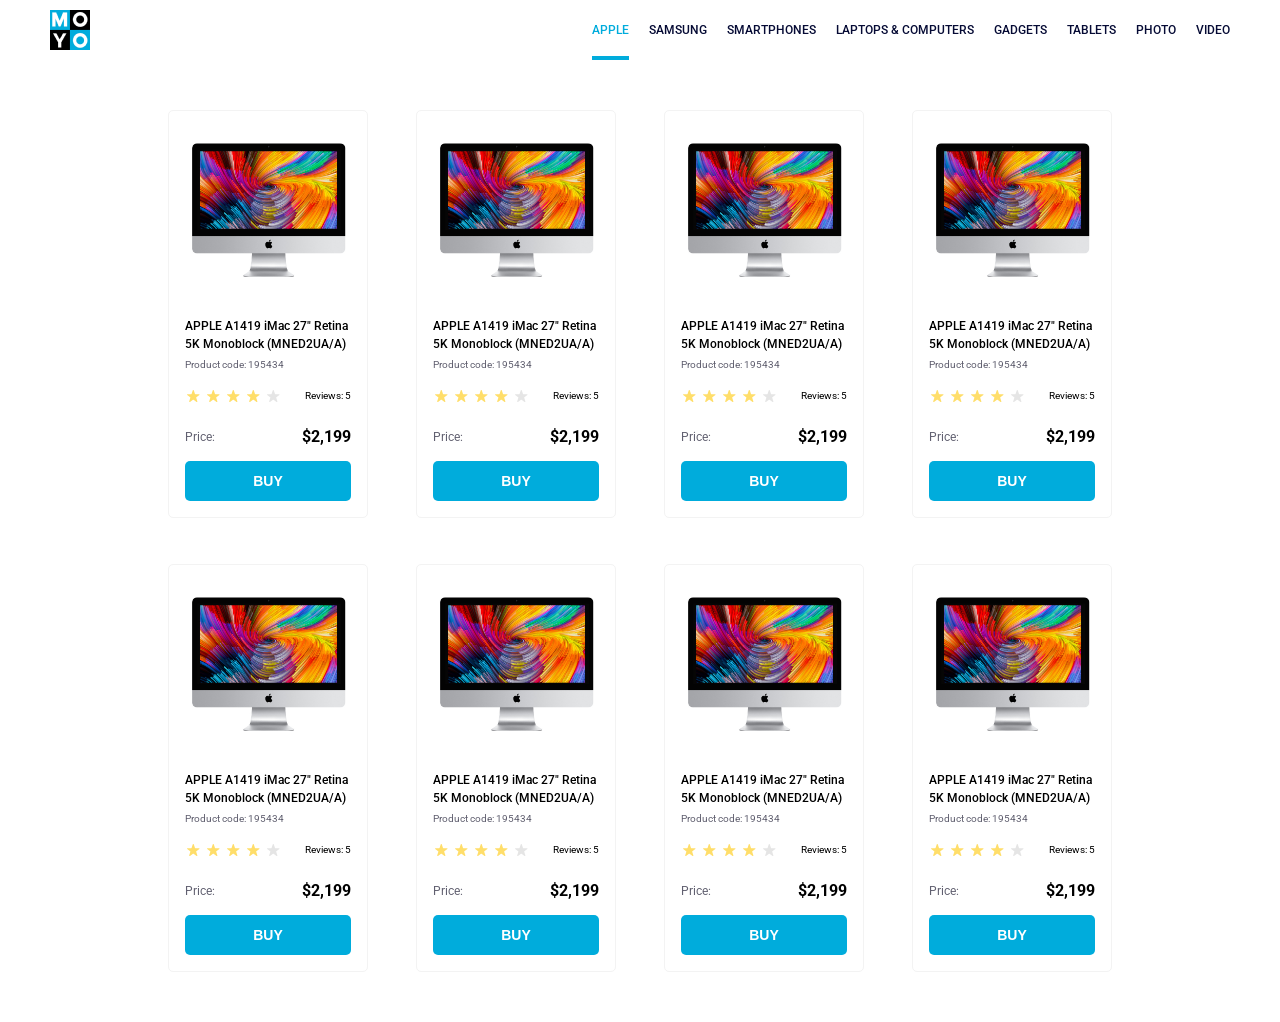
<file: index.html>
<!doctype html><html lang="en"><head><meta charset="utf-8"><meta name="viewport" content="width=device-width, initial-scale=1.0"><title>Catalog</title><link rel="preconnect" href="https://fonts.gstatic.com"><link href="https://fonts.googleapis.com/css2?family=Roboto:wght@400;500;700&display=swap" rel="stylesheet"><link rel="stylesheet" href="index.58a65ce0.css"></head><body> <header class="header"> <a href="#" class="logo-link"> <img class="img" src="logo.eddae0ff.png" alt="logo"> </a> <nav class="navigation"> <ul class="navigation__list"> <li class="navigation__item"> <a class="is-active navigation__link" href="#"> Apple </a> </li> <li class="navigation__item"> <a class="navigation__link" href="#"> Samsung </a> </li> <li class="navigation__item"> <a class="navigation__link" href="#"> Smartphones </a> </li> <li class="navigation__item"> <a class="navigation__link" href="#" data-qa="nav-hover"> Laptops & Computers </a> </li> <li class="navigation__item"> <a class="navigation__link" href="#"> Gadgets </a> </li> <li class="navigation__item"> <a class="navigation__link" href="#"> Tablets </a> </li> <li class="navigation__item"> <a class="navigation__link" href="#"> Photo </a> </li> <li class="navigation__item"> <a class="navigation__link" href="#"> Video </a> </li> </ul> </nav> </header> <main class="grid-container"> <div class="card" data-qa="card"> <div class="card__top"></div> <div class="card__main"> <h2 class="card__title"> APPLE A1419 iMac 27" Retina 5K Monoblock (MNED2UA/A) </h2> <p class="card__code">Product code: 195434</p> <div class="card__star"> <div class="stars stars--4"> <div class="stars__star"></div> <div class="stars__star"></div> <div class="stars__star"></div> <div class="stars__star"></div> <div class="stars__star"></div> </div> <p class="reviews">Reviews: 5</p> </div> <div class="price"> <p class="price__title">Price:</p> <p class="price__size">$2,199</p> </div> </div> <div class="card__bottom"> <button class="button" data-qa="card-hover"> buy </button> </div> </div> <div class="card"> <div class="card__top"></div> <div class="card__main"> <h2 class="card__title"> APPLE A1419 iMac 27" Retina 5K Monoblock (MNED2UA/A) </h2> <p class="card__code">Product code: 195434</p> <div class="card__star"> <div class="stars stars--4"> <div class="stars__star"></div> <div class="stars__star"></div> <div class="stars__star"></div> <div class="stars__star"></div> <div class="stars__star"></div> </div> <p class="reviews">Reviews: 5</p> </div> <div class="price"> <p class="price__title">Price:</p> <p class="price__size">$2,199</p> </div> </div> <div class="card__bottom"> <button class="button" data-qa="card-hover"> buy </button> </div> </div> <div class="card"> <div class="card__top"></div> <div class="card__main"> <h2 class="card__title"> APPLE A1419 iMac 27" Retina 5K Monoblock (MNED2UA/A) </h2> <p class="card__code">Product code: 195434</p> <div class="card__star"> <div class="stars stars--4"> <div class="stars__star"></div> <div class="stars__star"></div> <div class="stars__star"></div> <div class="stars__star"></div> <div class="stars__star"></div> </div> <p class="reviews">Reviews: 5</p> </div> <div class="price"> <p class="price__title">Price:</p> <p class="price__size">$2,199</p> </div> </div> <div class="card__bottom"> <button class="button" data-qa="card-hover"> buy </button> </div> </div> <div class="card"> <div class="card__top"></div> <div class="card__main"> <h2 class="card__title"> APPLE A1419 iMac 27" Retina 5K Monoblock (MNED2UA/A) </h2> <p class="card__code">Product code: 195434</p> <div class="card__star"> <div class="stars stars--4"> <div class="stars__star"></div> <div class="stars__star"></div> <div class="stars__star"></div> <div class="stars__star"></div> <div class="stars__star"></div> </div> <p class="reviews">Reviews: 5</p> </div> <div class="price"> <p class="price__title">Price:</p> <p class="price__size">$2,199</p> </div> </div> <div class="card__bottom"> <button class="button" data-qa="card-hover"> buy </button> </div> </div> <div class="card"> <div class="card__top"></div> <div class="card__main"> <h2 class="card__title"> APPLE A1419 iMac 27" Retina 5K Monoblock (MNED2UA/A) </h2> <p class="card__code">Product code: 195434</p> <div class="card__star"> <div class="stars stars--4"> <div class="stars__star"></div> <div class="stars__star"></div> <div class="stars__star"></div> <div class="stars__star"></div> <div class="stars__star"></div> </div> <p class="reviews">Reviews: 5</p> </div> <div class="price"> <p class="price__title">Price:</p> <p class="price__size">$2,199</p> </div> </div> <div class="card__bottom"> <button class="button" data-qa="card-hover"> buy </button> </div> </div> <div class="card"> <div class="card__top"></div> <div class="card__main"> <h2 class="card__title"> APPLE A1419 iMac 27" Retina 5K Monoblock (MNED2UA/A) </h2> <p class="card__code">Product code: 195434</p> <div class="card__star"> <div class="stars stars--4"> <div class="stars__star"></div> <div class="stars__star"></div> <div class="stars__star"></div> <div class="stars__star"></div> <div class="stars__star"></div> </div> <p class="reviews">Reviews: 5</p> </div> <div class="price"> <p class="price__title">Price:</p> <p class="price__size">$2,199</p> </div> </div> <div class="card__bottom"> <button class="button" data-qa="card-hover"> buy </button> </div> </div> <div class="card"> <div class="card__top"></div> <div class="card__main"> <h2 class="card__title"> APPLE A1419 iMac 27" Retina 5K Monoblock (MNED2UA/A) </h2> <p class="card__code">Product code: 195434</p> <div class="card__star"> <div class="stars stars--4"> <div class="stars__star"></div> <div class="stars__star"></div> <div class="stars__star"></div> <div class="stars__star"></div> <div class="stars__star"></div> </div> <p class="reviews">Reviews: 5</p> </div> <div class="price"> <p class="price__title">Price:</p> <p class="price__size">$2,199</p> </div> </div> <div class="card__bottom"> <button class="button" data-qa="card-hover"> buy </button> </div> </div> <div class="card"> <div class="card__top"></div> <div class="card__main"> <h2 class="card__title"> APPLE A1419 iMac 27" Retina 5K Monoblock (MNED2UA/A) </h2> <p class="card__code">Product code: 195434</p> <div class="card__star"> <div class="stars stars--4"> <div class="stars__star"></div> <div class="stars__star"></div> <div class="stars__star"></div> <div class="stars__star"></div> <div class="stars__star"></div> </div> <p class="reviews">Reviews: 5</p> </div> <div class="price"> <p class="price__title">Price:</p> <p class="price__size">$2,199</p> </div> </div> <div class="card__bottom"> <button class="button" data-qa="card-hover"> buy </button> </div> </div> </main> </body></html>
</file>
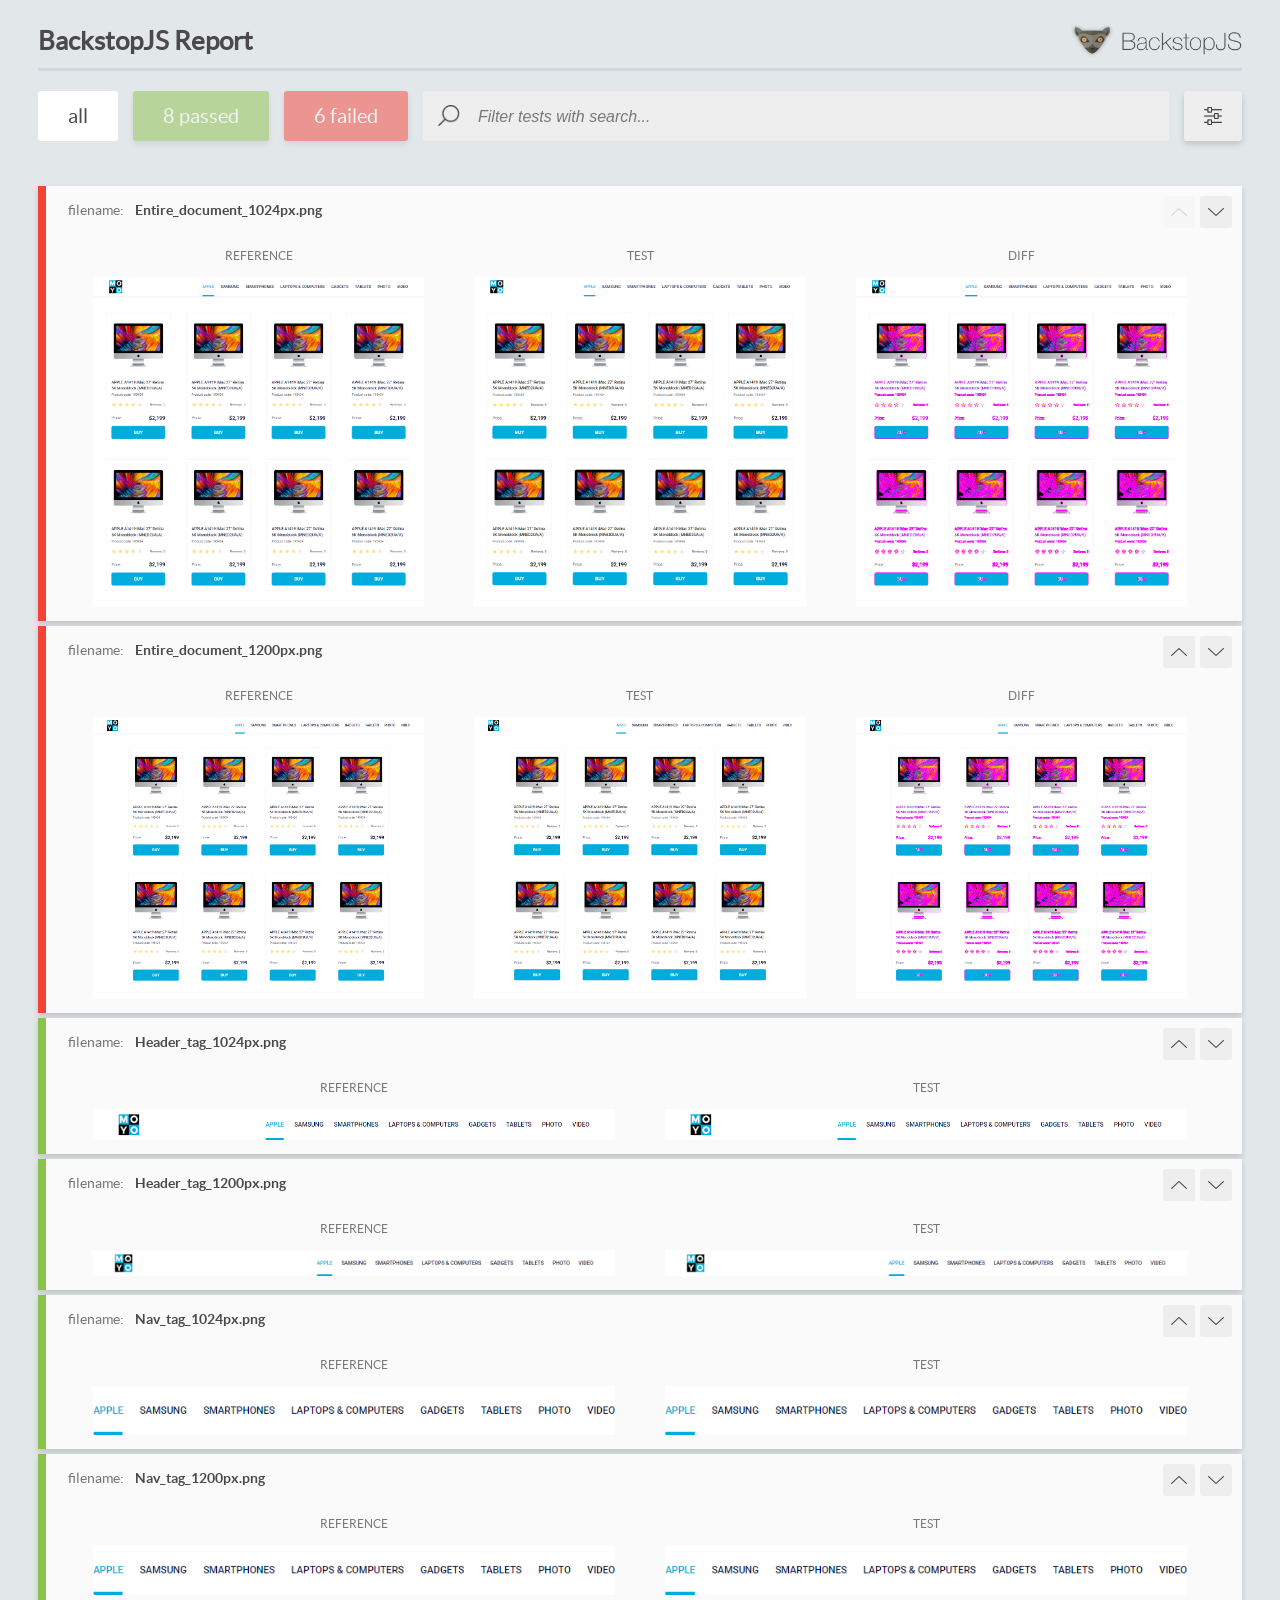
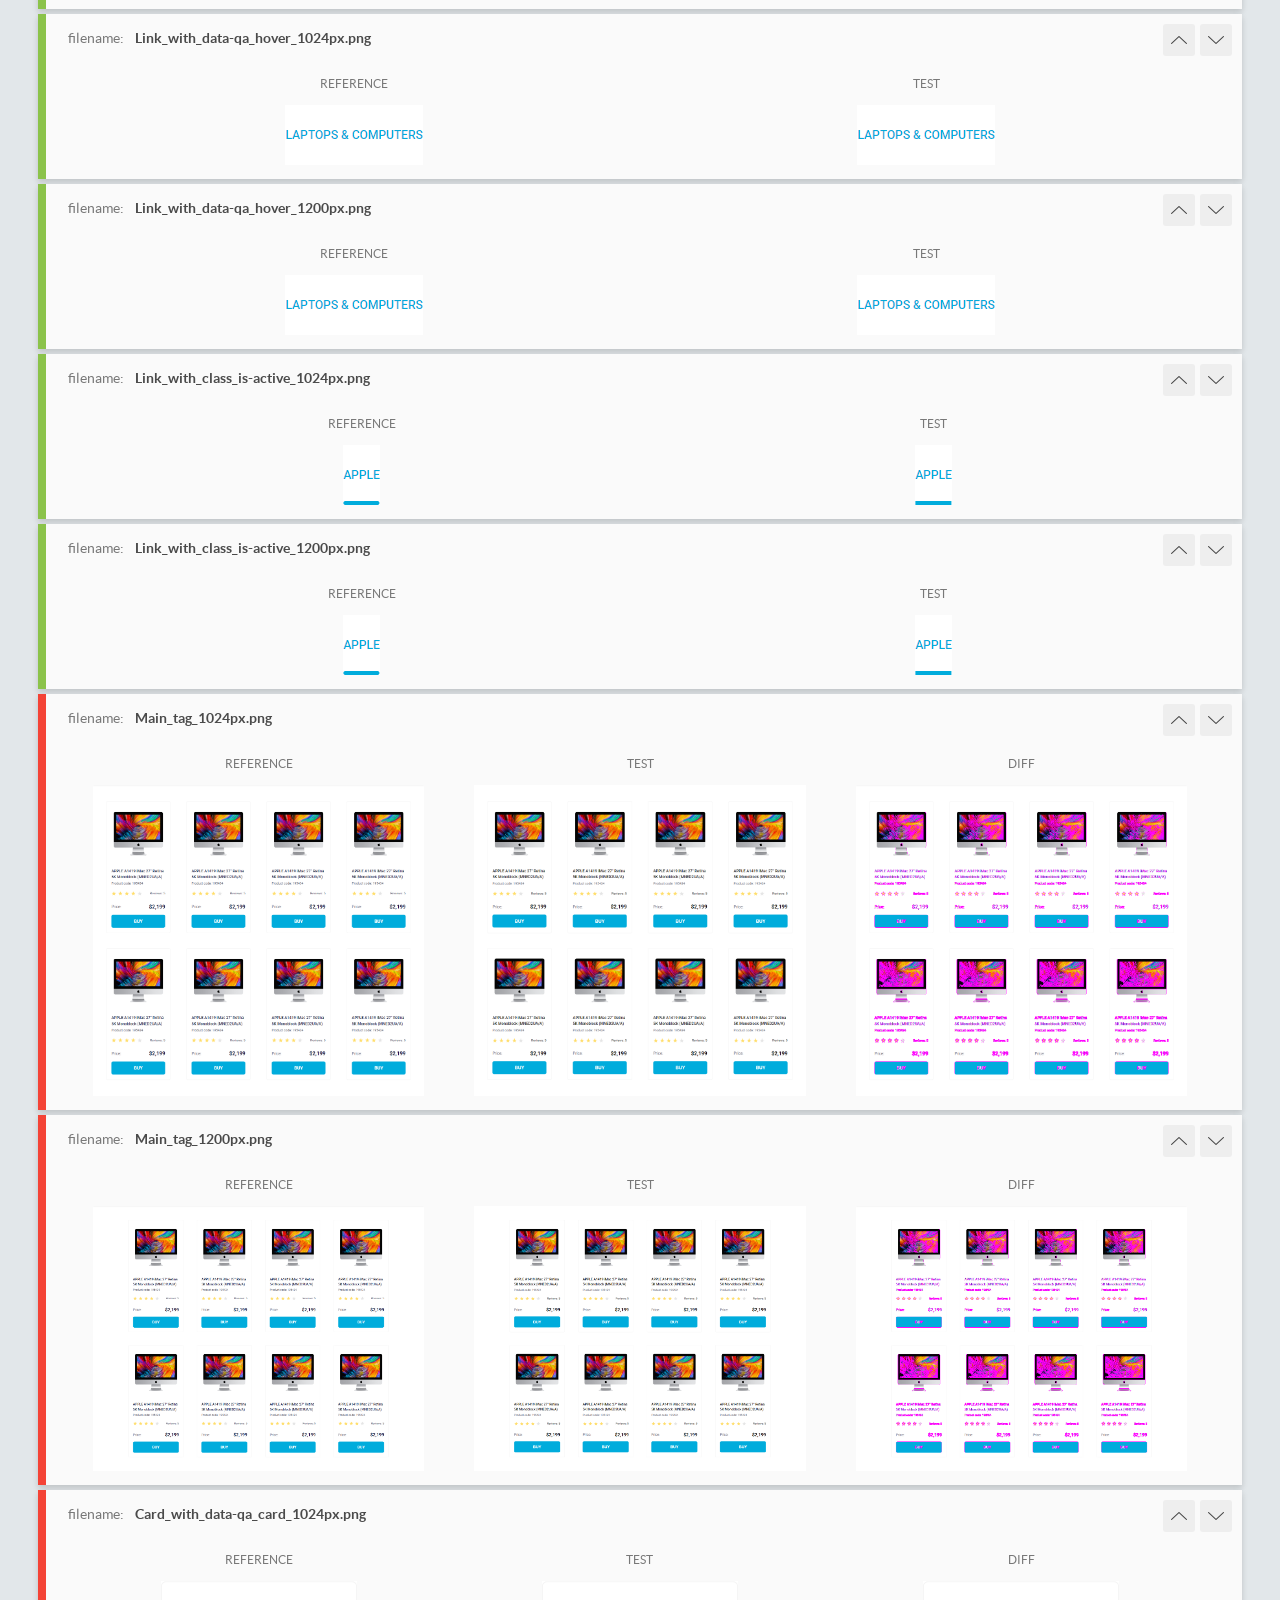
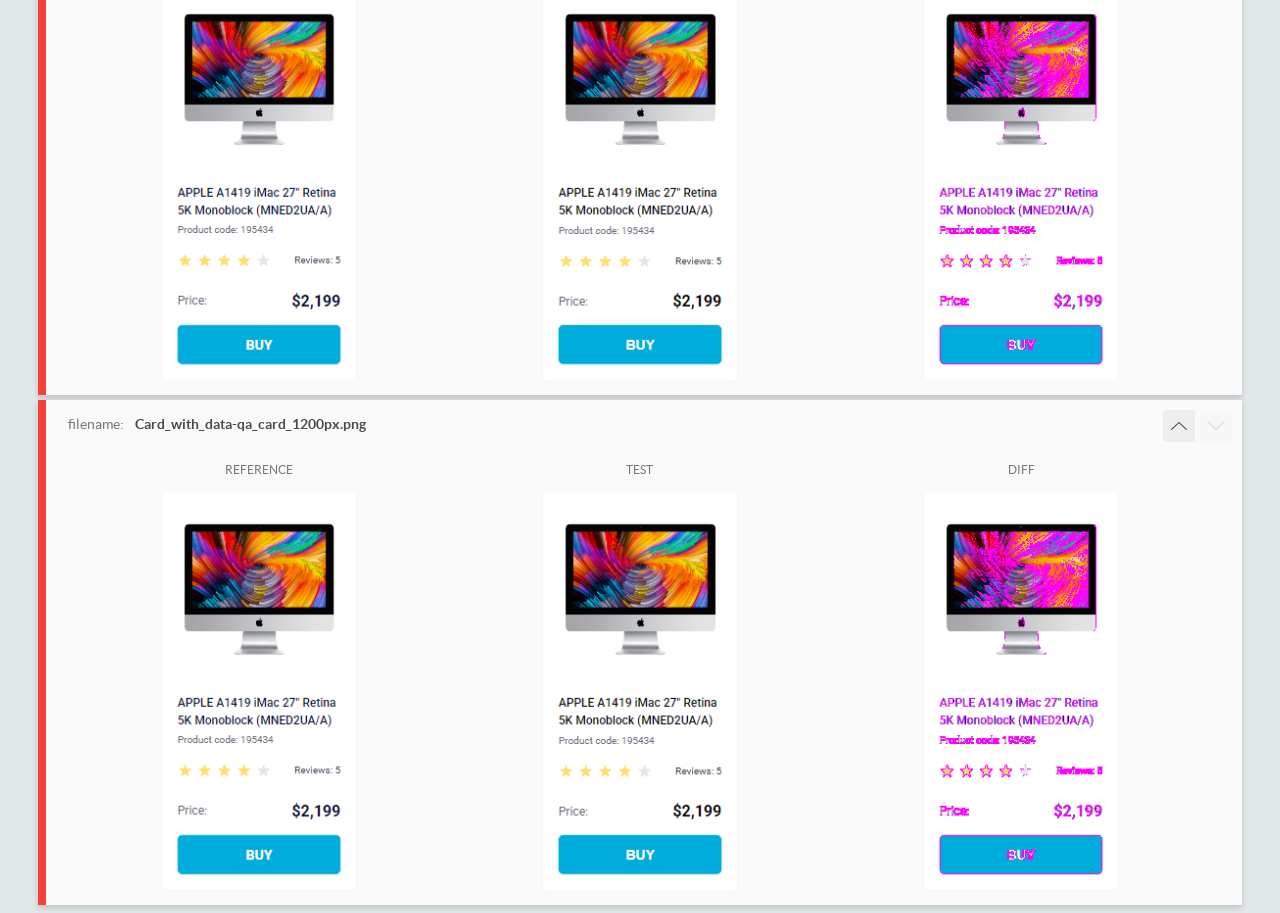
<file: report/html_report/index.html>
<!DOCTYPE html>
<html>
  <head>
    <meta charset="utf-8">
    <!-- Disable Cache -->
    <meta http-equiv="Cache-Control" content="no-cache, no-store, must-revalidate">
    <meta http-equiv="Pragma" content="no-cache">
    <meta http-equiv="Expires" content="0">

    <title>BackstopJS Report</title>

    <style>
      @font-face {
          font-family: 'latoregular';
          src: url('./assets/fonts/lato-regular-webfont.woff2') format('woff2'),
              url('./assets/fonts/lato-regular-webfont.woff') format('woff');
          font-weight: 400;
          font-style: normal;
      }
      @font-face {
          font-family: 'latobold';
          src: url('./assets/fonts/lato-bold-webfont.woff2') format('woff2'),
              url('./assets/fonts/lato-bold-webfont.woff') format('woff');
          font-weight: 700;
          font-style: normal;
      }

      .ReactModal__Body--open {
          overflow: hidden;
      }
      .ReactModal__Body--open .header {
        display: none;
      }

    </style>
  </head>
  <body style="background-color: #E2E7EA">
    <div id="root">

    </div>
    <script>
      function report (report) { // eslint-disable-line no-unused-vars
        window.tests = report;
      }
    </script>
    <script src="config.js"></script>
    <script src="index_bundle.js"></script>
  </body>
</html>
</file>
<file: index.58a65ce0.css>
body{width:100%;margin:0;font-family:Roboto,sans-serif;font-weight:500}.header{box-sizing:border-box;justify-content:space-between;align-items:center;width:100%;padding:0 50px;display:flex}.logo-link .img{width:40px;height:40px;display:block}.navigation{margin:0}.navigation__list{flex-direction:row;margin:0;padding:0;display:flex}.navigation__item{margin-right:20px;list-style-type:none}.navigation__item:first-child{margin-left:0}.navigation__item:last-child{margin-right:0}.navigation__link{color:#060b35;text-transform:uppercase;text-align:center;justify-content:center;align-items:center;height:60px;font-size:12px;line-height:15px;text-decoration:none;transition:transform .3s;display:flex;position:relative}.navigation__link:hover,.is-active{color:#00acdc}.is-active:after{content:"";pointer-events:none;background-color:#00acdc;width:100%;height:4px;position:absolute;bottom:0;left:0}.grid-container{grid-template-columns:repeat(1,200px);justify-content:center;gap:46px 48px;max-width:100%;padding:50px 40px;display:grid}@media (width>=488px){.grid-container{grid-template-columns:repeat(2,200px)}}@media (width>=768px){.grid-container{grid-template-columns:repeat(3,200px)}}@media (width>=1024px){.grid-container{grid-template-columns:repeat(4,200px)}}.card{box-sizing:border-box;z-index:0;background-color:#fff;border:1px solid #f3f3f3;border-radius:5px;width:200px;height:408px;padding:32px 16px 16px;transition:transform .3s;position:relative}.card:hover{z-index:10;transform:scale(1.2)}.card__top{background-image:url(imac.202c52ff.jpeg);background-position:50%;background-repeat:no-repeat;background-size:contain;height:134px;margin-bottom:40px}.card__title{font-size:12px;font-weight:500;line-height:18px;transition:color .3s}.card:hover .card__title{color:#34568b}.card__code{color:#616070;margin-top:-4px;font-size:10px;font-weight:400;line-height:12px}.card__star{justify-content:space-between;margin-top:-2px;display:flex}.reviews{font-size:10px;font-weight:400;line-height:14px}.price{justify-content:space-between;align-items:center;margin-top:-1px;display:flex}.price__title{color:#616070;font-size:12px;font-weight:400;line-height:18px}.price__size{font-size:16px;font-weight:700;line-height:18px}.button{color:#fff;text-align:center;text-transform:uppercase;background-color:#00acdc;border:#0000;border-radius:5px;width:100%;height:40px;margin-top:-1px;font-size:14px;font-weight:700;line-height:16px;transition:all .3s}.button:hover{color:#00acdc;background-color:#0000;border:1px solid #00acdc}.stars{align-items:center;display:flex}.stars__star{background-image:url(star.822d561e.svg);background-position:50%;background-repeat:no-repeat;width:16px;height:16px;margin-right:4px}.stars__star:last-child{margin-right:0}.stars.stars--1 .stars__star:nth-child(-n+1),.stars.stars--2 .stars__star:nth-child(-n+2),.stars.stars--3 .stars__star:nth-child(-n+3),.stars.stars--4 .stars__star:nth-child(-n+4),.stars.stars--5 .stars__star:nth-child(-n+5){background-image:url(star-active.edda4c43.svg)}
/*# sourceMappingURL=index.58a65ce0.css.map */
</file>
